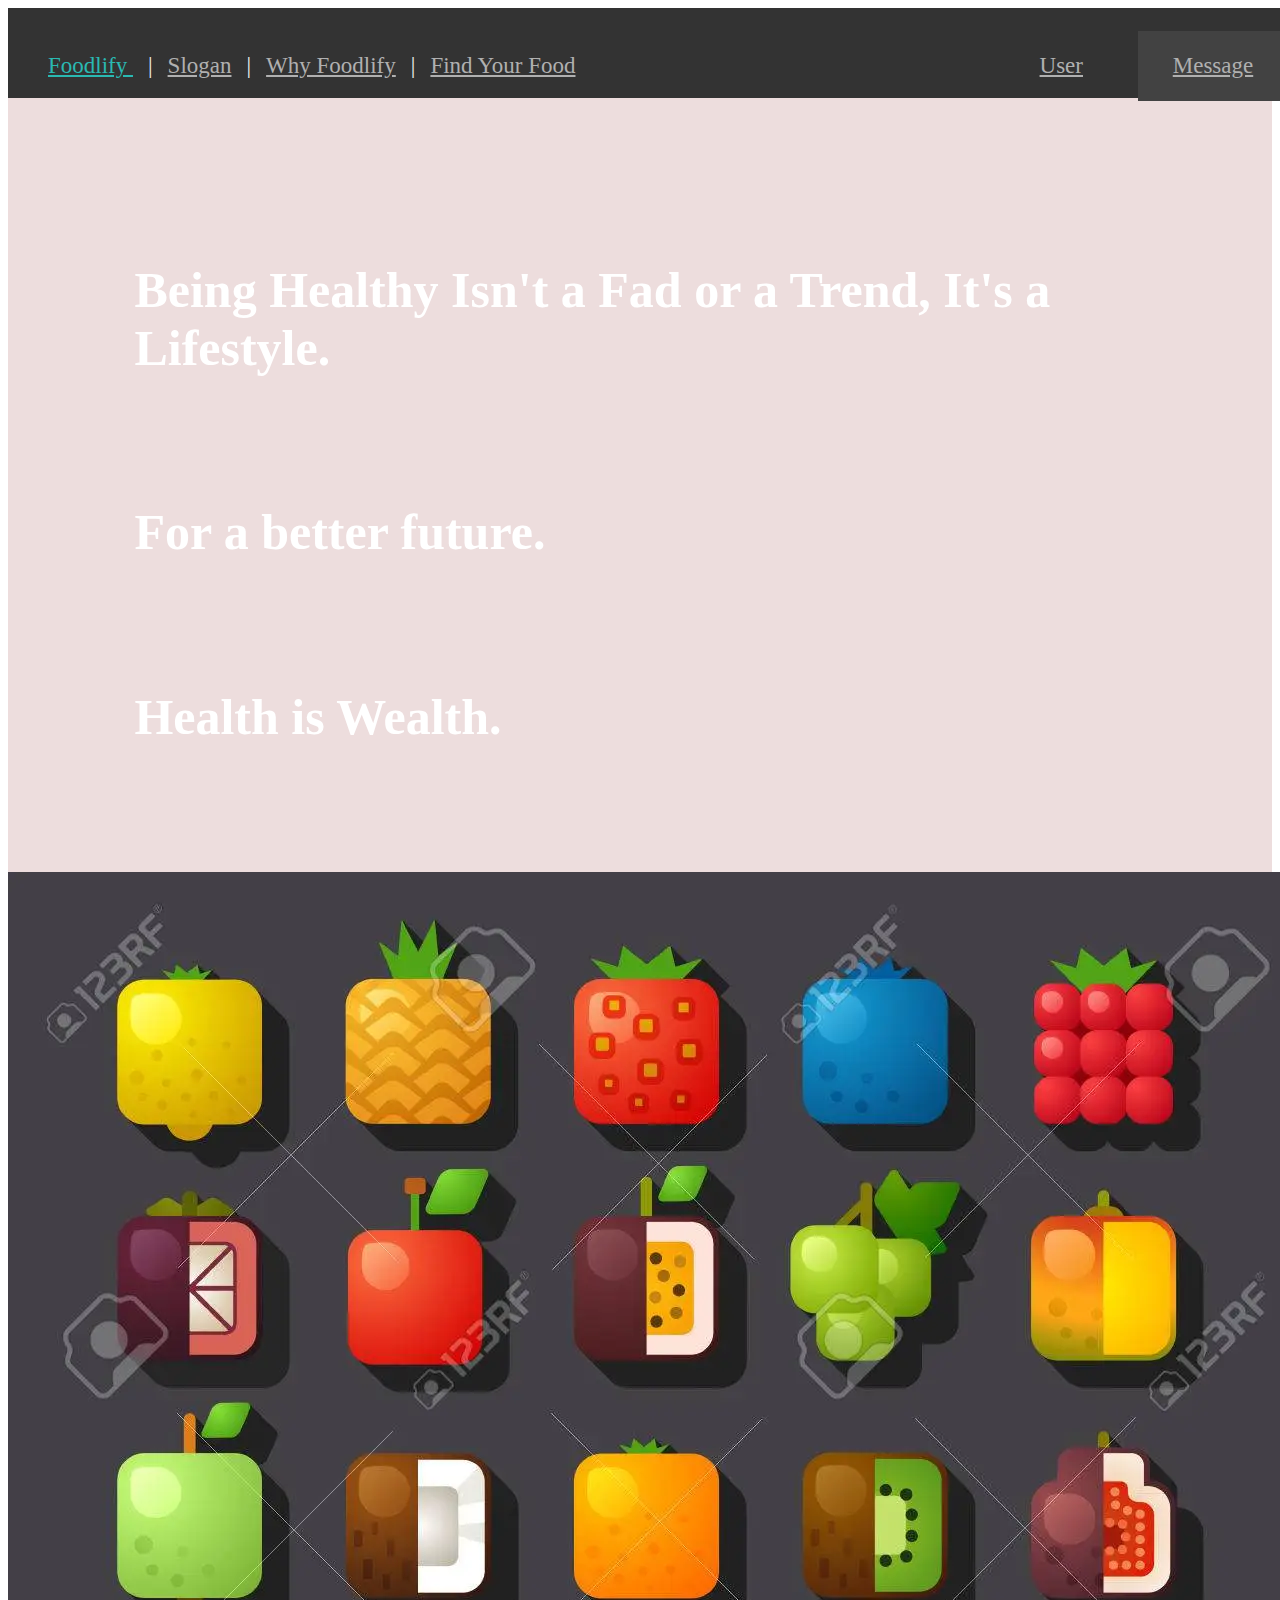
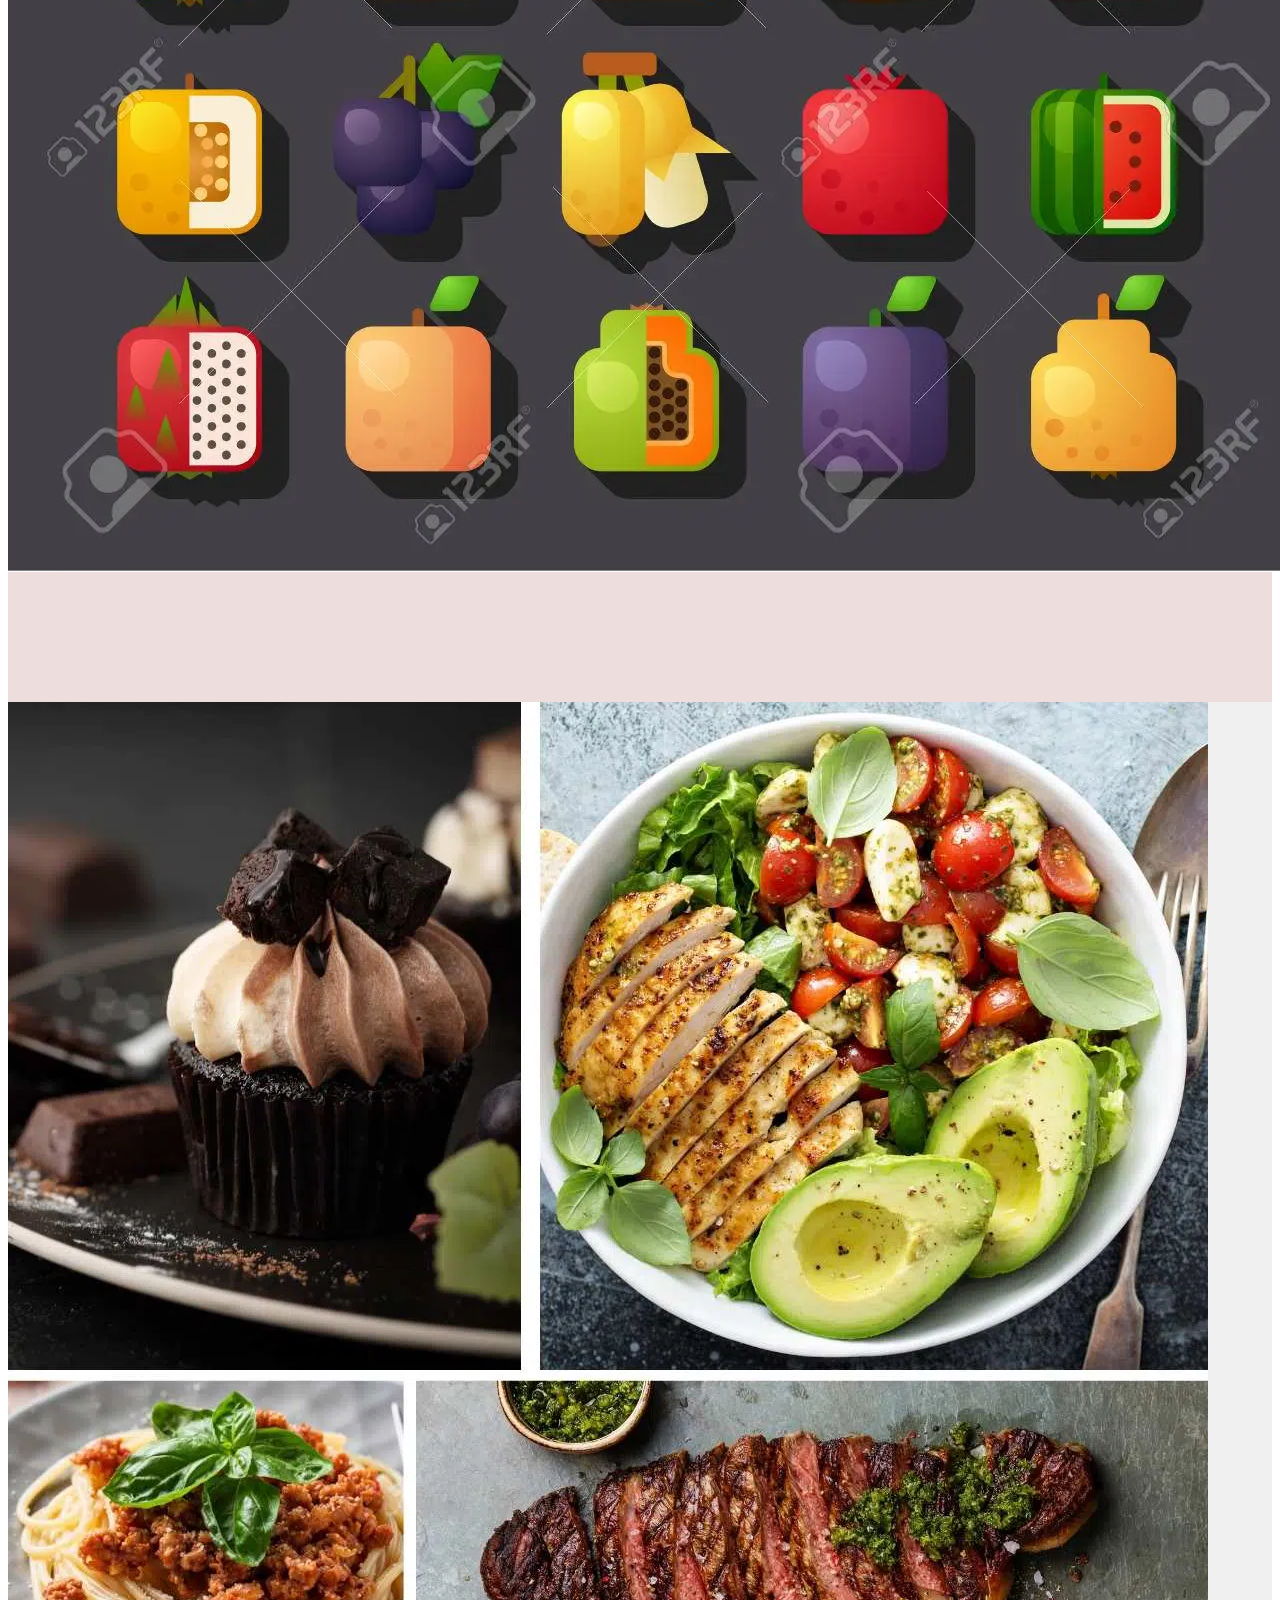
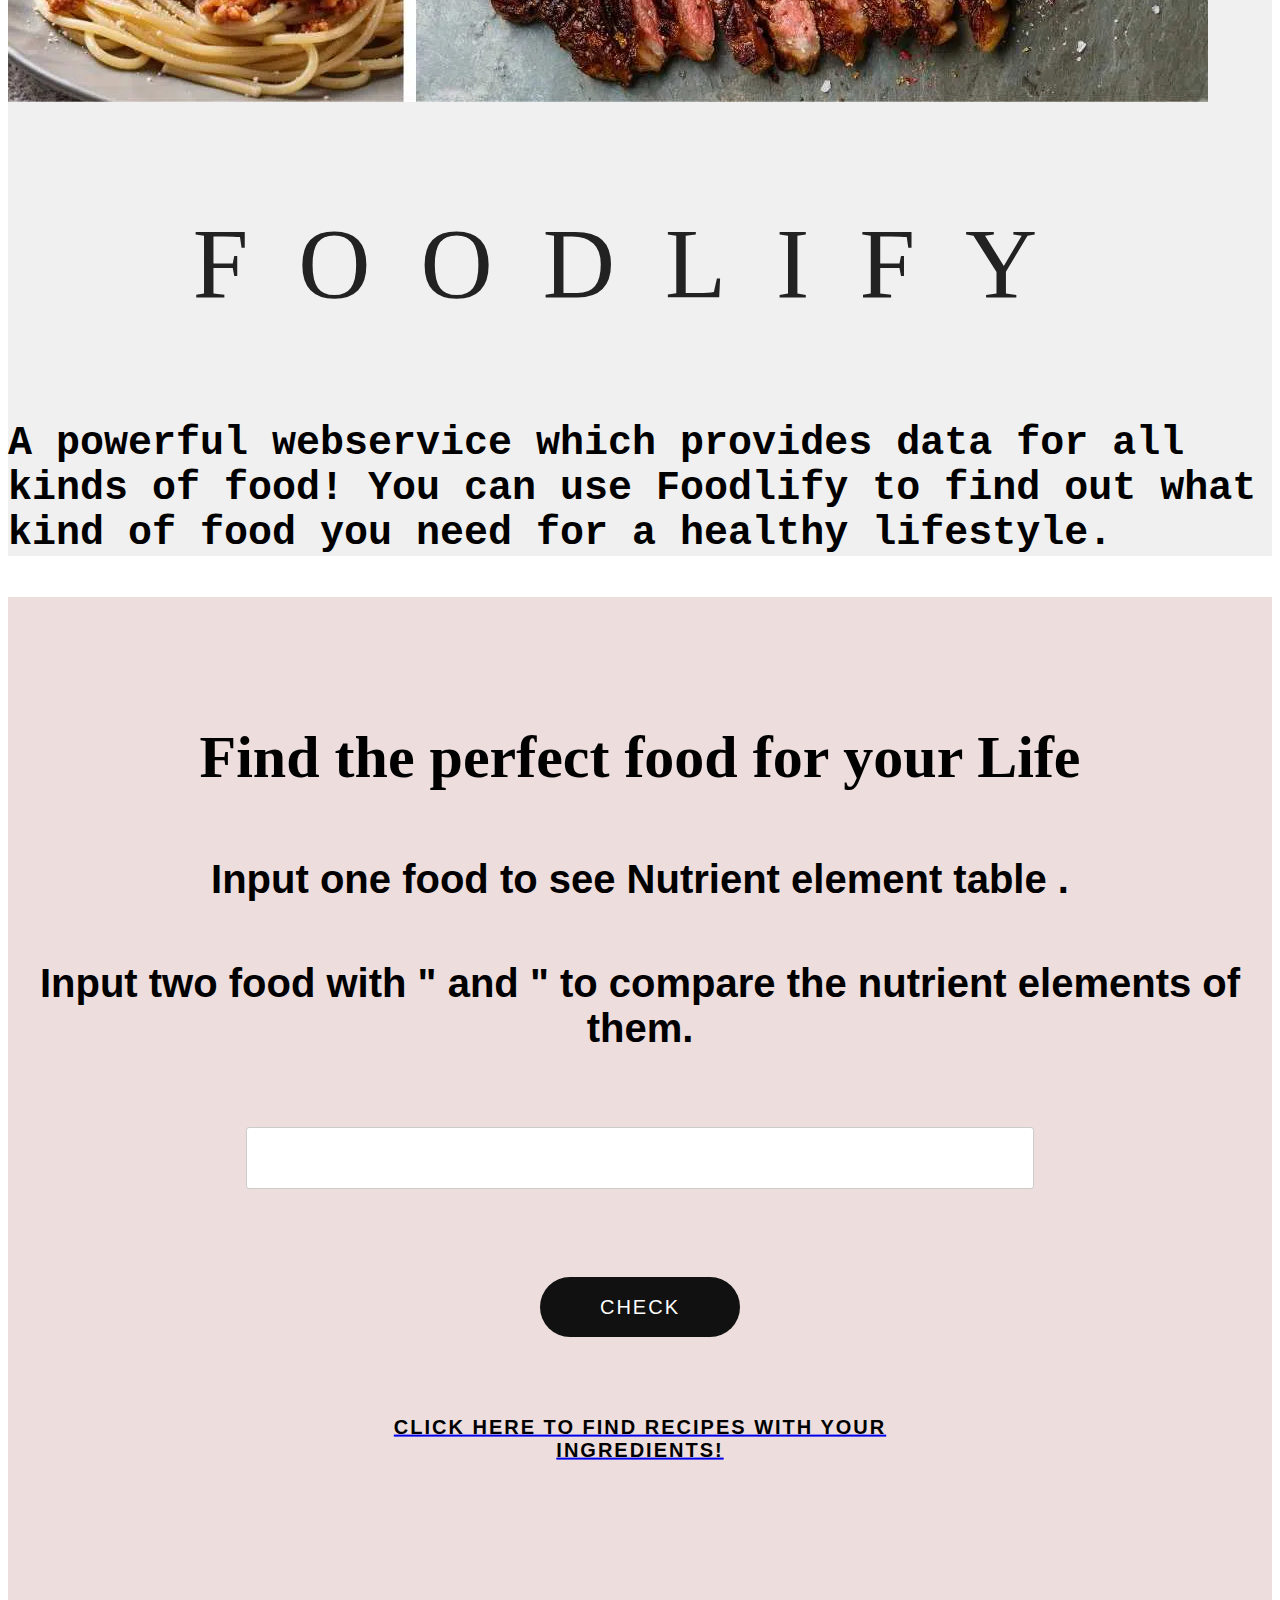
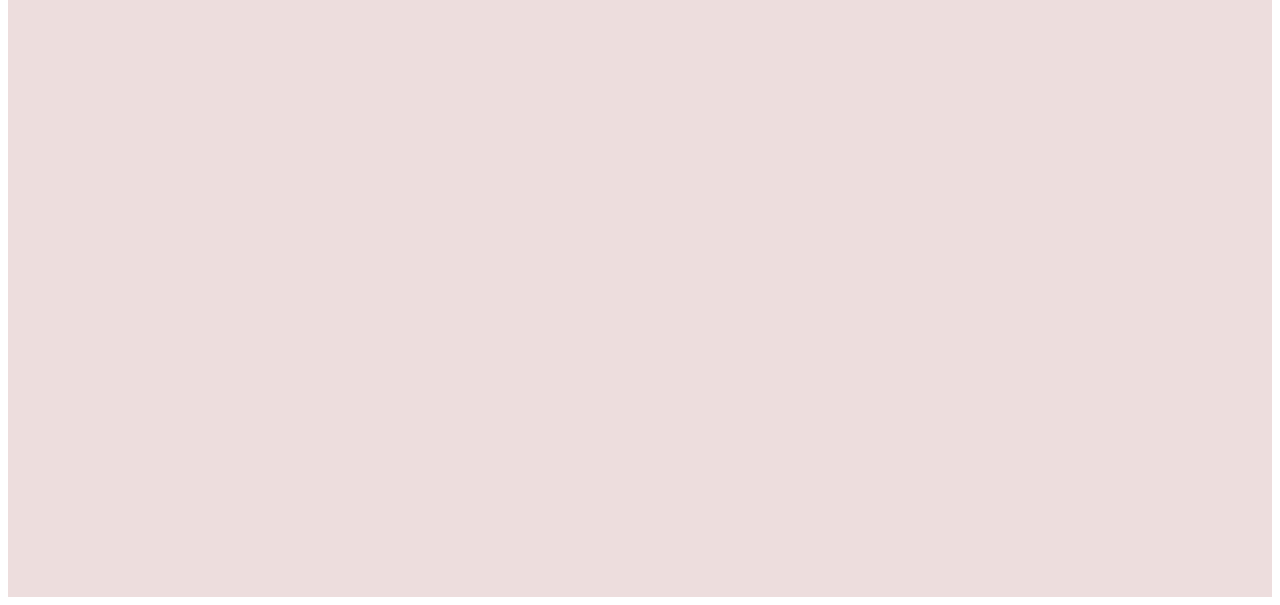
<file: index.html>
<!doctype html>
<html lang="en">

<head>
    <!-- Required meta tags -->
    <meta charset="utf-8">
    <meta name="viewport" content="width=device-width, initial-scale=1, shrink-to-fit=no">

    <!-- Google Font -->
    <link href="https://fonts.googleapis.com/css?family=Nunito:200,300,400,700" rel="stylesheet">
    <!-- Bootstrap CSS -->
    <link rel="stylesheet" href="https://stackpath.bootstrapcdn.com/bootstrap/4.1.3/css/bootstrap.min.css"
        integrity="sha384-MCw98/SFnGE8fJT3GXwEOngsV7Zt27NXFoaoApmYm81iuXoPkFOJwJ8ERdknLPMO" crossorigin="anonymous">


    <link rel="stylesheet" href="style.css">

    <title>Fruit Gallery</title>
</head>

<body>
    <!-- head -->
    <div class="header">
        <div class=wrap>
            <ul class="header-left">
                <li><a href="" style="color:rgb(42, 185, 178)">
                        Foodlify
                    </a><span>|</span></li>
                <li><a href="#yup" id="slogan">Slogan</a><span id="sloganline">|</span></li>
                <li id="find"><a href="#secondtext">Why Foodlify</a><span>|</span></li>
                <li><a href="#yup2">Find Your Food</a></li>
            </ul>

            <ul class="header-right">
                <li><a href="" onclick="myFunction()">User</a><span></span></li>
                <li class="message" id="m">
                    <a href=""><i></i>Message</a>
                    <div class="message-list">
                        No message right now !
                    </div>
                </li>
            </ul>

        </div>
    </div>
    <div>
        <div class="container-fluid px-0" id="yup">
            <div>
                <div class="container-fluid px-0" id="yes">

                    <div class="row align-items-center">
                        <div class="col-sm-6">
                            <div class="text-center" id="intro">


                                <h2>Being Healthy Isn't a Fad or a Trend, It's a Lifestyle.</h2>

                                <h2>For a better future.</h2>

                                <h2>Health is Wealth.</h2>




                            </div>

                        </div>

                        <div class="col-sm-6">
                            <img class="img-fluid" src="img/fruit.png" alt="a" id="first-picture">
                        </div>

                    </div>

                </div>
            </div>
        </div>
    </div>
    <div>
        <div class="container-fluid px-0" id="secondtext">
            <div class="row align-items-center">
                <div class="col-sm-6">
                    <img class="img-fluid" src="img/newfruit.png" alt="a" id="firstpicture">
                </div>
                <div class="col-sm-6">
                    <div class="text-center" id="intro2">

                        <h3>Foodlify</h3>
                        <h2>A powerful webservice which provides data for all kinds of food! You can use Foodlify to

                            find
                            out what kind of food you need for a healthy lifestyle. </h2>

                    </div>
                </div>

            </div>

        </div>
    </div>


    <div>
        <div class="container-fluid px-0" id="yup2">

            <h1 id="Headerword">Find the perfect food
                for your Life</h1>
            <form id="form">
                <h2 class="word">Input one
                    <strong>food</strong>
                    to see
                    <strong>Nutrient element table</strong> .
                </h2>
                <h2 class="word">Input two
                    <strong>food with " and "</strong>
                    to compare the nutrient elements of them.
                </h2>
                <input type="text" id="userInput">
                <div class="container">
                    <button id="call"> Check
                    </button>
                </div>
                <div id="describe"></div>

                <div id="table"></div>
                <div id="showmessage"></div>
                <div id="showmessage2"></div>
                <div id="showmessage3"></div>
                <div id="showmessage4"></div>
                <div id="showmessage5"></div>

            </form>

            <div class="button_recipe" id="rr">
                <button class="recipe">
                    <a href="recipe.html">
                        <h1 class="recipe_h1">Click here to find recipes with your ingredients!</h1>
                    </a>
                </button>
            </div>
        </div>
    </div>









    <script src="java.js"></script>
</body>
</file>
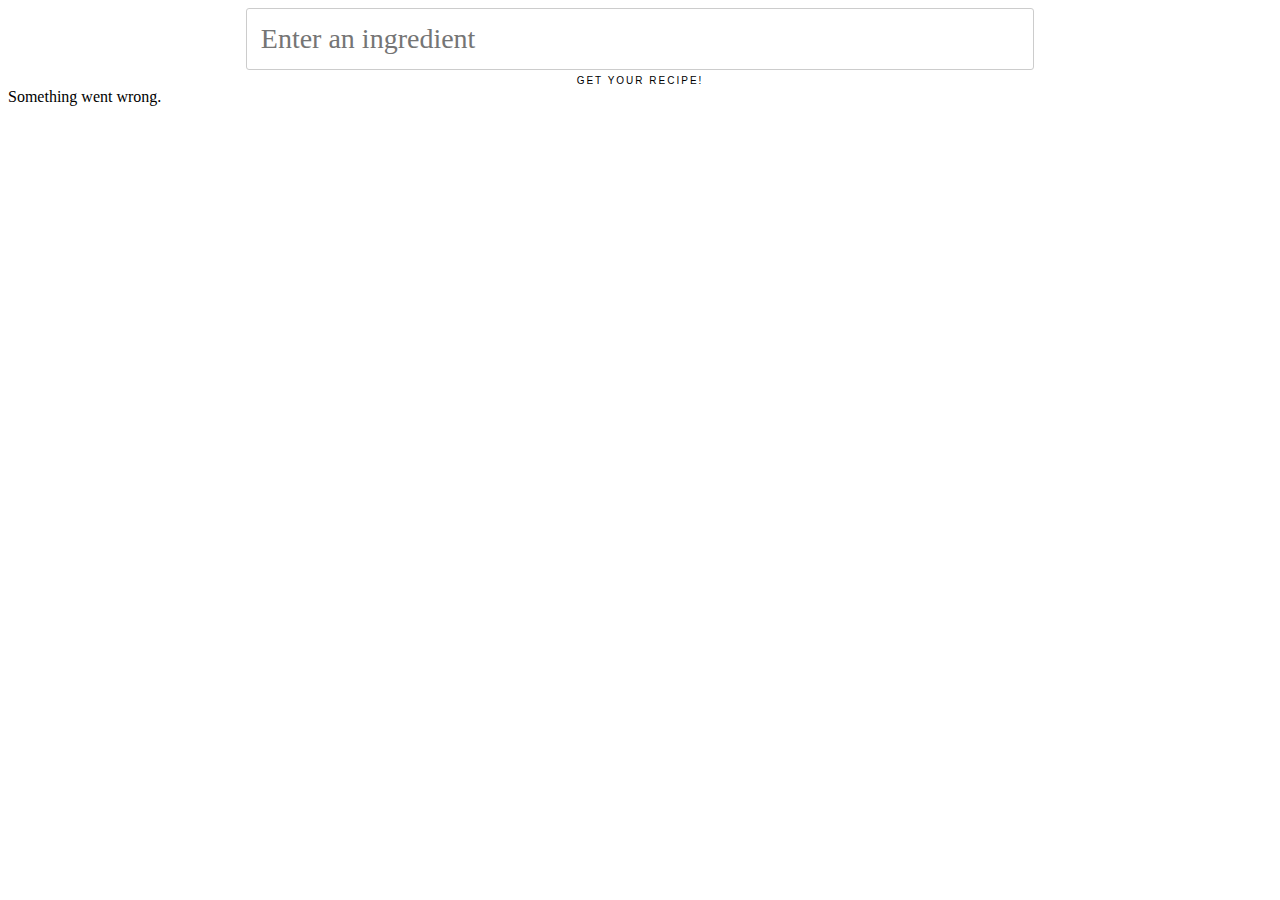
<file: recipe.html>
<!DOCTYPE html>
<html>
  <head>
    <meta charset="utf-8" />
    <meta name="viewport" content="width=device-width, initial-scale=1.0" />
    <script src="https://ajax.googleapis.com/ajax/libs/jquery/3.4.1/jquery.min.js"></script>
    <script src="recipe.js"></script>
    <title>API Fun</title>
    <link rel="stylesheet" href="style.css">
  </head>
  <body>
    <div class="api">
      <form id="form">
        <input
          id="query"
          name="query"
          type="text"
          placeholder="Enter an ingredient"
          required
        />
      </form>
      <button id="button" class="recipe">Get your Recipe!</button>
    </div>
    <div id="results"></div>
  </body>
</html>
</file>
<file: style.css>
/* body {
    background-color: rgb(250, 200, 208);


} */

.header {
    width: 100%;
    height: 10%;
    line-height: 300%;
    background-color: #333;
    font-size: 23px;
    position: fixed;
    z-index: 11;
}

.wrap {
    /* width: 1600px; */
    margin: 0 auto;
}

.header-left {
    float: left;
}

.header-right {
    float: right;
}

.header li {
    float: left;
}

.header ul {
    list-style-type: none;
}


.header a {
    color: #b0b0b0;

}

.header a:hover {
    color: red;
    text-decoration: none;
}

.header span {
    color: #f0f0f0;
    /* margin: 0 15px; */
    margin: 0 15px;

}


.message {
    position: relative;
    width: 150px;
    /* width: 45%; */
    height: 70px;
    /* height: 10%; */
    background-color: #424242;
    text-align: center;
    margin-left: 25px;
    /* margin-left: 30%; */
    cursor: pointer;
}

.message:hover {
    background-color: aliceblue;

}

.message:hover>a {
    color: #ff6700;
}

.message-list {
    display: none;
    position: absolute;
    top: 70px;
    right: 0px;
    width: 316px;
    line-height: 70px;
    height: 100px;
    box-shadow: 0 2px 10px rgba(0, 0, 0, 15);
    text-align: center;
    font-size: 21px;
    background-color: #f0f0f0;

}

.message:hover>.message-list {
    display: block;
}


#yes {
    position: relative;
    /* top: 150px; */
    /* width: 1600px; */
    /* top: 10%; */
    padding-top: 10%;
    /* width: 100%; */
    /* height: 40%; */
    /* display: none; */
}

#yup {
    position: relative;

    width: 100%;
    padding-bottom: 10%;

    height: 40%;
    background-color: #eddddd;

}


#intro h2 {
    font-family: Georgia, 'Times New Roman', Times, serif;
    /* margin: 100px; */
    /* display: none; */
    margin: 10%;
    color: white;
    font-size: 50px;
    /* display: none; */
}


#intro2 h3 {

    text-align: center;

    text-transform: uppercase;
    color: #222;
    letter-spacing: 50px;
    font-family: "Playfair Display", serif;
    font-weight: 400;
    font-size: 100px;
}


#intro2 h2 {
    font-family: 'Courier New', monospace;

    font-size: 40px;
}

#secondtext {
    background-color: #f0f0f0;
}


#yup2 {
    position: relative;
    /* top: 50px; */
    width: 100%;
    height: 1600px;
    /* height: 90%; */
    /* background-image: url("img/qaz.jpg"); */
    background-color: #eddddd;
    /* */
    /* opacity: 0.5; */

}


/* backgound-color: rgb(238, 202, 202); */



#Headerword {
    position: relative;
    font-size: 60px;
    font-family: Verdana, Geneva, Tahoma, Serif;
    /* margin-bottom: 100px; */
    /* top: 100px; */
    padding-top: 10%;
    /* border-style: solid; */
    /* padding-top: 10%; */
    text-align: center;
    color: black;
    /* display: none; */

}

.word {
    /* margin-top: 100px; */
    /* margin-left: 3%; */
    position: relative;
    font-family: "lucida grande", "lucida sans unicode", lucida, helvetica, "Hiragino Sans GB", "Microsoft YaHei", "WenQuanYi Micro Hei", sans-serif;
    font-size: 40px;
    text-align: center;
    vertical-align: middle;
    font-weight: weak;
    /* border-style: solid; */
    padding-top: 2%;
    /* top: 150px; */
    color: black;

}


/* 
#form {
    margin-bottom: 70%;
} */

input {
    margin: auto;
    display: block;
    outline-style: none;
    border: 1px solid #ccc;
    border-radius: 3px;
    padding: 14px 14px;
    width: 60%;
    font-size: 28px;
    font-family: "Microsoft soft";

    top: -50px;

}

.container {
    display: flex;
    justify-content: center;
    align-items: center;
    margin-top: 3%;
}


#call {

    height: 60px;
    width: 200px;

    border-radius: 50px;
    border: none;
    outline: none;
    background: #111;
    color: #fff;
    font-size: 20px;
    letter-spacing: 2px;
    text-transform: uppercase;
    cursor: pointer;
}

.button_recipe {
    margin: 0;
    position: absolute;
    left: 50%;
    -ms-transform: translate(-50%, -50%);
    transform: translate(-50%, -50%);
}

.img-fluid {
    height: fit-content;
}

.recipe {
    height: 10%;
    width: 100%;
    border-radius: 50px;
    border: none;
    outline: none;
    background: transparent;
    font-size: 10px;
    letter-spacing: 2px;
    text-transform: uppercase;
    cursor: pointer;
    justify-content: center;
    align-items: center;

}

.recipe_h1 {
    color: black;
}

h1:hover {
    text-decoration: none;
}

#describe {
    text-align: center;
    font-size: 50px;
    margin-top: 3%;
}

#showmessage {
    text-align: center;
    /* display: flex;
    justify-content: center;
    align-items: center; */
    font-size: 35px;
    color: #838383;
    margin-top: 1.5%;
    font-weight: 900;
}


#showmessage2 {
    text-align: center;
    /* display: flex;
    justify-content: center;
    align-items: center; */
    font-size: 35px;
    color: #837d7d;
    margin-top: 3%;
    font-weight: 900;
}

#showmessage3 {
    text-align: center;
    /* display: flex;
    justify-content: center;
    align-items: center; */
    font-size: 35px;
    color: #837d7d;
    margin-top: 3%;
    font-weight: 900;
}

#showmessage4 {
    text-align: center;
    /* display: flex;
    justify-content: center;
    align-items: center; */
    font-size: 35px;
    color: #837d7d;
    margin-top: 3%;
    font-weight: 900;
}

#showmessage5 {
    text-align: center;
    /* display: flex;
    justify-content: center;
    align-items: center; */
    font-size: 35px;
    color: #837d7d;
    margin-top: 3%;
    font-weight: 900;
}

/* 
#rr {
    margin-top: 10%;
} */


#table {
    /* display: block; */
    /* margin-top: 20px; */
    display: flex;
    justify-content: center;
    align-items: center;
    margin-top: 5%;


}

th,
td {
    border: 7px solid black;
    padding: 50px;
    background-color: #f0f0f0;
    font-size: 30px;
}



#userInput {
    position: relative;
    margin-top: 10%;
}

#yes2 {
    background-color: #ff6700;
    width: 85%;
    /* z-index: -100; */
}



@media (min-width:600px) and (max-width:1000px) {
    .header {
        /* width: 100%; */
        /* font-size: 10px; */
        /* display: none; */
    }

    #intro2 h3 {
        letter-spacing: 8px;
        font-size: 30px;
    }

    .header span {
        color: #f0f0f0;
        /* margin: 0 15px; */
        margin: 0 10px;

    }

    .message-list {
        display: none;
    }

    /* 
    #slogan {
        display: none;
    }

    #sloganline {
        display: none;
    } */

    #m {
        display: none;
    }


    th,
    td {
        /* border: 7px solid black; */
        padding: 15px;

        font-size: 20px;
    }

}

@media (max-width:599px) {
    .header {
        width: 95%;
        font-size: 12px;
        /* display: none; */
    }

    #intro h2 {
        font-size: 30px;
        padding-top: 30px;
    }

    #intro2 h3 {
        letter-spacing: 8px;
        font-size: 30px;
    }

    #intro2 h2 {
        font-size: 30px;
        /* padding-top: 30px; */
    }

    #Headerword {
        font-size: 30px;
    }

    .word {
        font-size: 30px;
    }





    .header span {
        color: #f0f0f0;
        /* margin: 0 15px; */
        margin: 0 10px;

    }

    #find {
        display: none;
    }

    .header-right {
        display: none;
    }

    input {


        top: 10px;

    }

    .container {
        margin-top: 80px;
    }



    /* 
    #slogan {
        display: none;
    }

    #sloganline {
        display: none;
    } */

    #m {
        display: none;
    }

    #describe {
        font-size: 30px;
    }

    #showmessage {
        font-size: 30px;
    }

    #showmessage2 {
        font-size: 15px;
    }

    #showmessage3 {
        font-size: 15px;
    }

    #showmessage4 {
        font-size: 15px;
    }

    #showmessage5 {
        font-size: 15px;
    }

    th,
    td {
        /* border: 7px solid black; */
        padding: 5px;

        font-size: 7.8px;
    }
}
</file>
